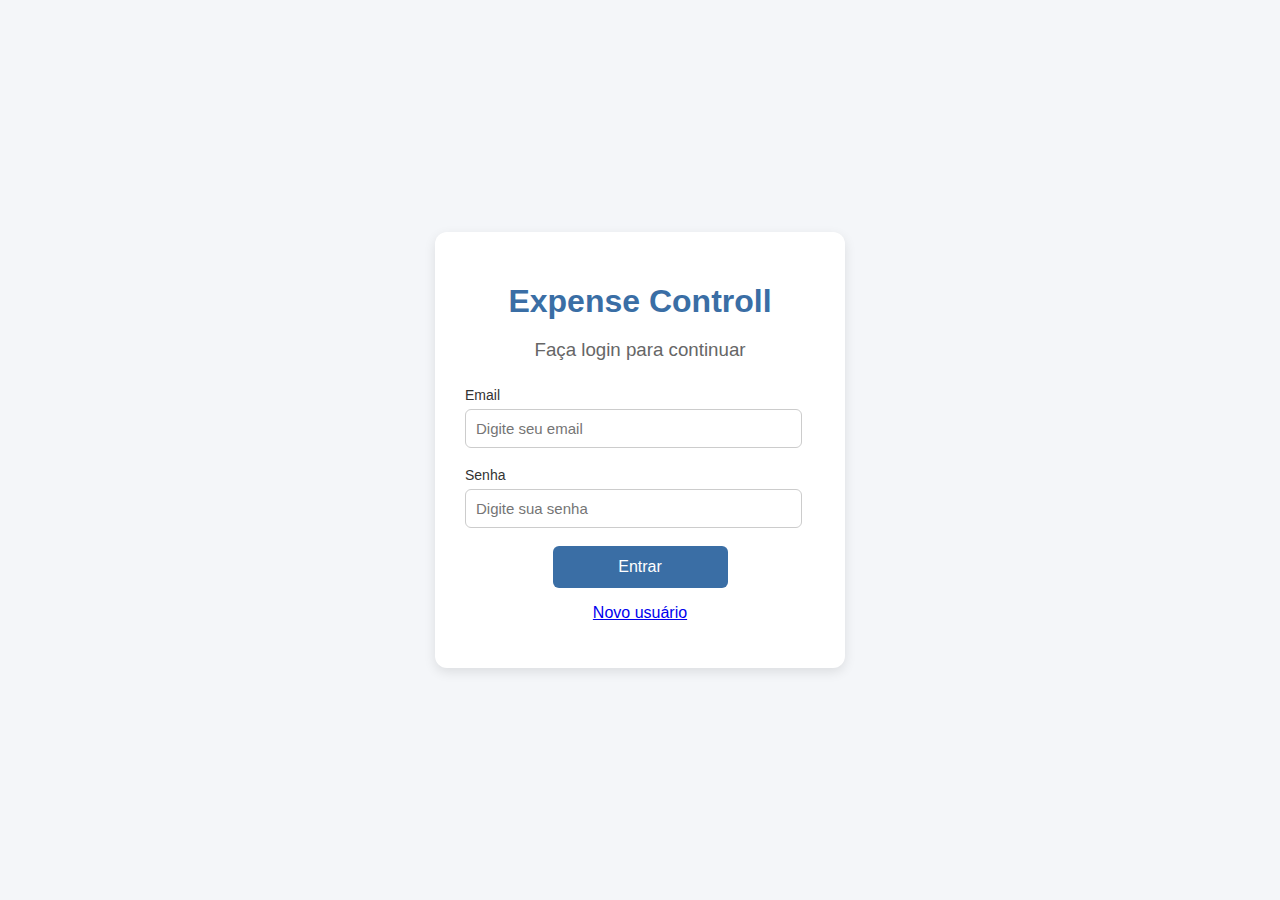
<file: frontend/index.html>
<!DOCTYPE html>
<html lang="pt-BR">
<head>
    <meta charset="UTF-8">
    <meta name="viewport" content="width=device-width, initial-scale=1.0">
    <link rel="stylesheet" href="style.css">
    <title>expense control</title>
</head>
<body>
    
    <header class ="header">
        <h1>Controle de Gastos</h1>
    </header>

    <main class="container">

        <section class="card">
            <div class="search-area">
                <input
                  type="text"
                  id="search-input"
                  placeholder="Buscar por ID, categoria ou >valor"
                > 
               <button onclick="searchExpenses()">Buscar</button>
            </div>
        </section>

        <section class="card">
            <h2>Despesas</h2>

            <table>
                <thead>
                    <tr>
                        <th>Categoria</th>
                        <th>Valor</th>
                        <th>Descrição</th>
                        <th>Data</th>
                        <th>Ações</th>
                    </tr>
                </thead>
                <tbody id="expense-list"></tbody>
            </table>
            <a href="insert.html" class="link-button">
                  + Adicionar Nova Despesa
            </a>
        </section>

        <section class="card total-card">
            <h2>Total R$ <span id="total">0.00</span></h2>
        </section>
    </main>
    <script src="script.js"></script>
</body>
</html>
</file>
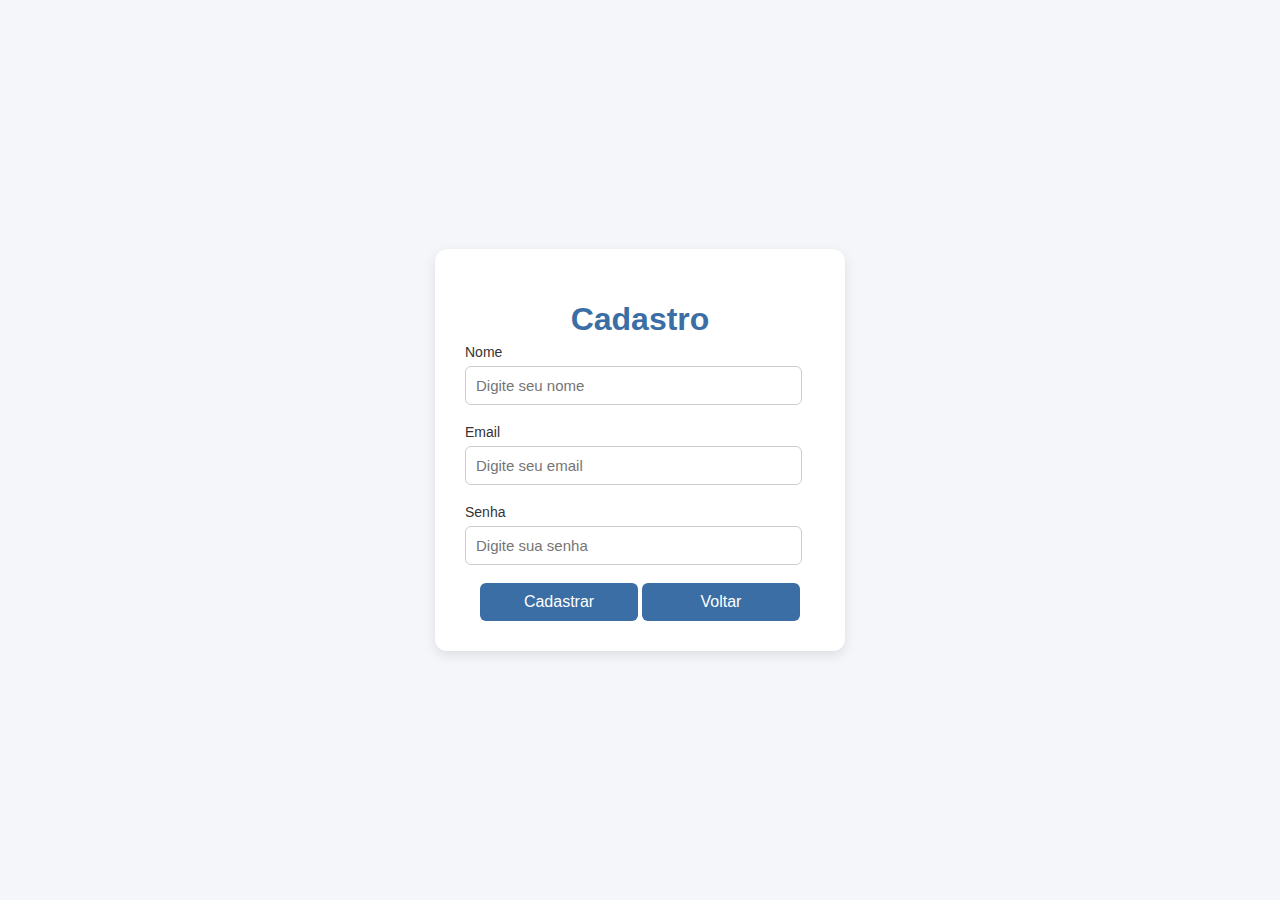
<file: frontend/cadastro.html>
<!DOCTYPE html>
<html lang="en">
<head>
    <meta charset="UTF-8">
    <meta name="viewport" content="width=device-width, initial-scale=1.0">
    <link rel="stylesheet" href="login.css">
    <title>cadastro</title>
</head>
<body>
    <div class="newUser">
        <h1 class="H">Cadastro</h1>
        <div class="dados">
            <label for="name">Nome</label>
            <input type="text" id="name" placeholder="Digite seu nome">
        </div>
         <div class="dados">
            <label for="Email">Email</label>
            <input type="text" id="Email" placeholder="Digite seu email">
        </div>
         <div class="dados">
            <label for="password">Senha</label>
            <input type="password" id="password" placeholder="Digite sua senha">
        </div>
             <button class="btn-tlcad" onclick="cadastro()">Cadastrar</button>
             <button class="btn-tlcad" onclick="window.location.href='login.html'">Voltar</button>
    </div>
    <script src="login.js"></script>
</body>
</html>
</file>
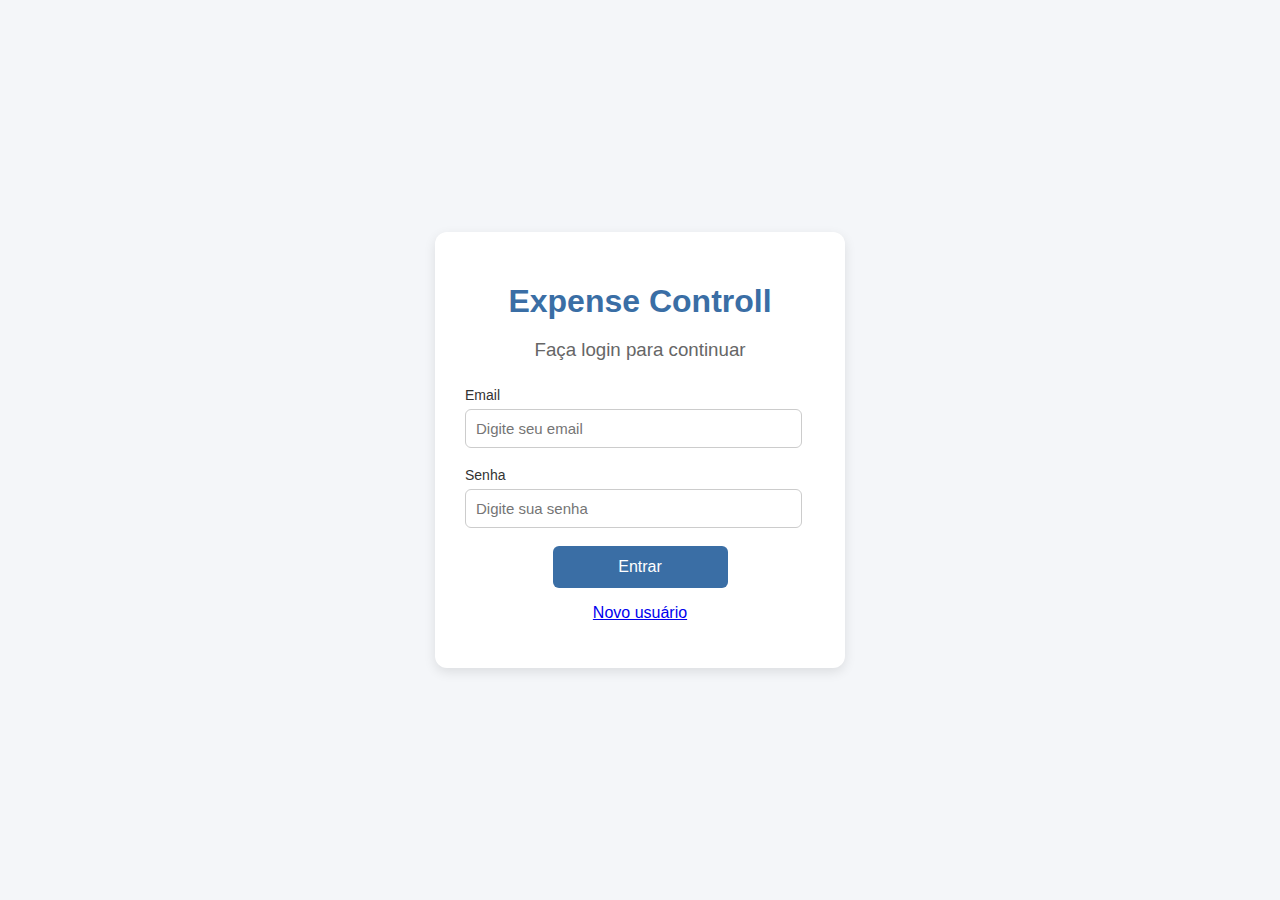
<file: frontend/insert.html>
<!DOCTYPE html>
<html lang="pt-BR">
<head>
    <meta charset="UTF-8">
    <meta name="viewport" content="width=device-width, initial-scale=1.0">
    <link rel="stylesheet" href="style.css">
    <title>New expense</title>
</head>
<body>
    <script>
    // Impede voltar após logout ou sem login
    if (!localStorage.getItem("user")) {
        window.location.replace("login.html");
    }

    window.history.pushState(null, "", window.location.href);
    window.onpopstate = function () {
        window.history.pushState(null, "", window.location.href);
    };
</script>

     <header class="header">
        <h1>Controle de Gastos</h1>
    </header>

    <main class = "container">

        <section class="card">
            <h2>Nova Despesa</h2>

            <input type="text" id="description" placeholder="Descrição">
            <input type="number" id="amount" placeholder="Valor">
            <input type="text" id="category" placeholder="Categoria">

            <button onclick="addExpense()">Adicionar</button>
        </section>

        <section class="card action-card">
            <a href="index.html" class="link-button">
                 Voltar para a lista 
            </a>
        </section>
    </main>

    <script src="script.js"></script>
</body>
</html>
</file>
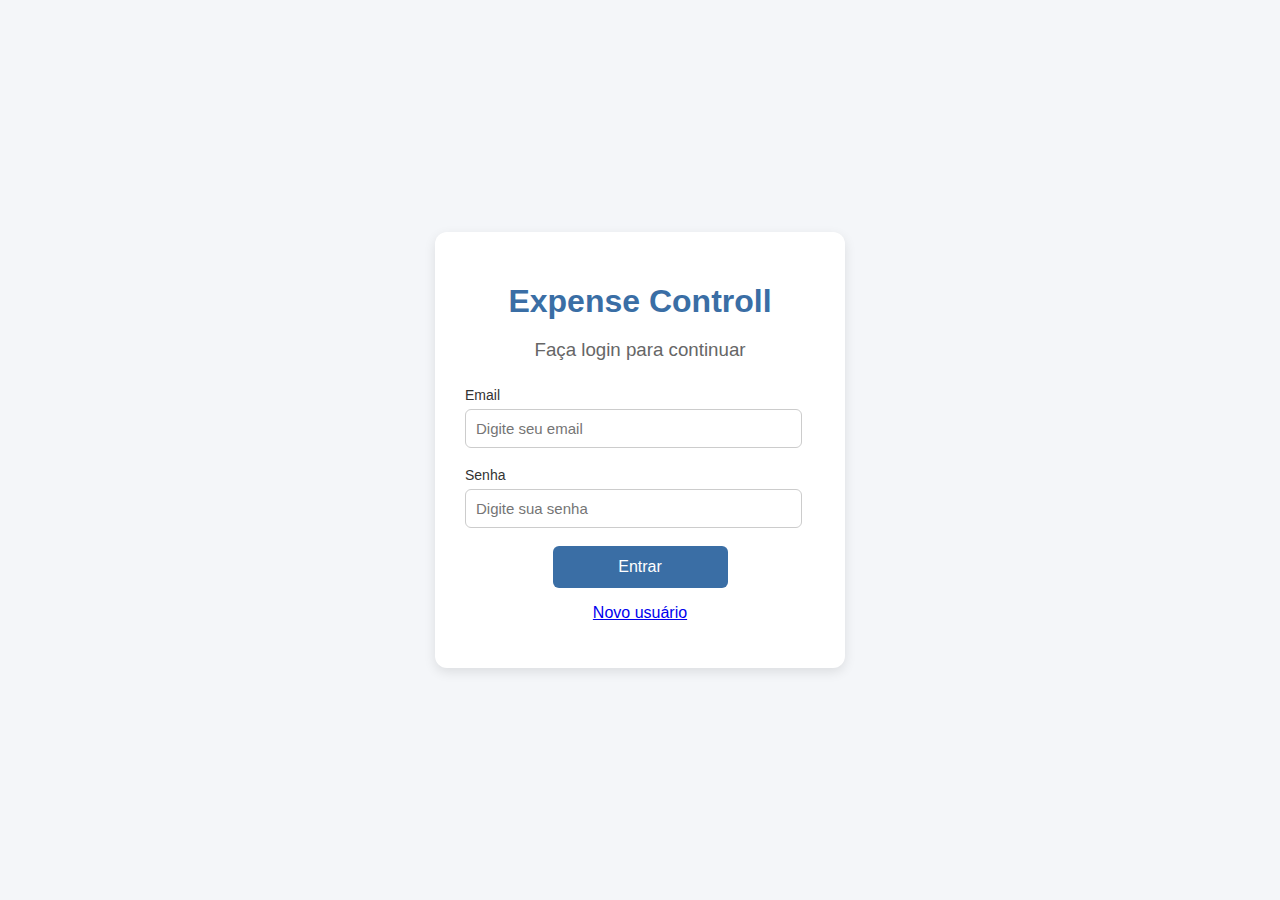
<file: frontend/login.html>
<!DOCTYPE html>
<html lang="pt-br">
<head>
    <meta charset="UTF-8">
    <meta name="viewport" content="width=device-width, initial-scale=1.0">
    <title>Login - Expense Controll</title>
    <link rel="stylesheet" href="login.css">
</head>
<body>

    <div class="login-container">
        <h1>Expense Controll</h1>
        <h3>Faça login para continuar</h3>

        
            <div class="form-group">
                <label for="email">Email</label>
                <input id="email" type="email" placeholder="Digite seu email" required>
            </div>

            <div class="form-group">
                <label for="password">Senha</label>
                <input id="password" type="password" placeholder="Digite sua senha" required>
            </div>

            <button class="btn-login" type="button" onclick="login()">Entrar</button>

            <p>
                <a href="cadastro.html">Novo usuário</a>
            </p>

            <p id="error" class="error"></p>
    </div>

    <script src="login.js"></script>
</body>
</html>
</file>
<file: frontend/login.css>
body {
    margin: 0;
    padding: 0;
    font-family: Arial, sans-serif;
    background: #f4f6f9;
    display: flex;
    justify-content: center;
    align-items: center;
    height: 100vh;
}

.login-container {
    background: #fff;
    padding: 30px;
    width: 350px;
    border-radius: 12px;
    box-shadow: 0 4px 12px rgba(0,0,0,0.1);
    text-align: center;
}

.login-container h1 {
    margin-bottom: 5px;
    color: #3a6ea5;
}

.login-container h3 {
    margin-bottom: 25px;
    color: #666;
    font-weight: normal;
}

.form-group {
    text-align: left;
    margin-bottom: 18px;
}

label {
    font-size: 14px;
    color: #333;
}

input {
    width: 90%;
    padding: 10px;
    margin-top: 5px;
    border-radius: 6px;
    border: 1px solid #ccc;
    font-size: 15px;
}

input:focus {
    border-color: #3a6ea5;
    outline: none;
}

.btn-login {
    width: 50%;
    padding: 12px;
    border: none;
    background-color: #3a6ea5;
    color: white;
    font-size: 16px;
    border-radius: 6px;
    cursor: pointer;
    transition: 0.2s;
}

.btn-login:hover {
    background-color: #345c88;
}

.error {
    color: red;
    margin-top: 10px;
}

.H{
     margin-bottom: 5px;
    color: #3a6ea5;
}

.btn-tlcad{
    width: 45%;
    padding: 10px;
    border: none;
    background-color: #3a6ea5;
    color: white;
    font-size: 16px;
    border-radius: 6px;
    cursor: pointer;
    transition: 0.2s;
}

.newUser{
    background: #fff;
    padding: 30px;
    width: 350px;
    border-radius: 12px;
    box-shadow: 0 4px 12px rgba(0,0,0,0.1);
     text-align: center;
}

.dados{
    text-align: left;
    margin-bottom: 18px;
}
</file>
<file: frontend/style.css>
/* Reset básico */
* {
    margin: 0;
    padding: 0;
    box-sizing: border-box;
}

/* Corpo */
body {
    font-family: Arial, sans-serif;
    background-color: #f4f6f8;
    color: #333;
}

/* Cabeçalho */
.header {
    background-color: #1e88e5;
    padding: 20px;
    text-align: center;
    color: white;
}

/* Container central */
.container {
    max-width: 900px;
    margin: 30px auto;
    padding: 0 15px;
}

/* Cards */
.card {
    background-color: white;
    padding: 25px;
    margin-bottom: 20px;
    border-radius: 8px;
    box-shadow: 0 2px 6px rgba(0,0,0,0.1);
}

/* Busca */
.search-area {
    display: flex;
    gap: 10px;
    justify-content: center;
}

/* Inputs */
input {
    padding: 10px 15px;
    border-radius: 20px;
    border: 1px solid #ccc;
    outline: none;
    width: 220px;
}

input:focus {
    border-color: #1e88e5;
}

/* Botões */
button {
    padding: 10px 20px;
    border-radius: 20px;
    border: none;
    background-color: #1e88e5;
    color: white;
    cursor: pointer;
    transition: background-color 0.3s;
}

button:hover {
    background-color: #1565c0;
}

/* Tabela */
table {
    width: 100%;
    border-collapse: collapse;
    margin-top: 15px;
    margin-bottom: 15px;
}

th, td {
    padding: 12px;
    border-bottom: 1px solid #ddd;
    text-align: left;
}

th {
    background-color: #f1f1f1;
}

/* Total */
.total-card {
    text-align: center;
    font-size: 1.2em;
}

/* Links como botão */
.link-button {
    display: inline-block;
    padding: 10px 20px;
    border-radius: 20px;
    background-color: #43a047;
    color: white;
    text-decoration: none;
    transition: background-color 0.3s;
}

.link-button:hover {
    background-color: #2e7d32;
}

/* Ações */
.action-card {
    text-align: center;
}
</file>
